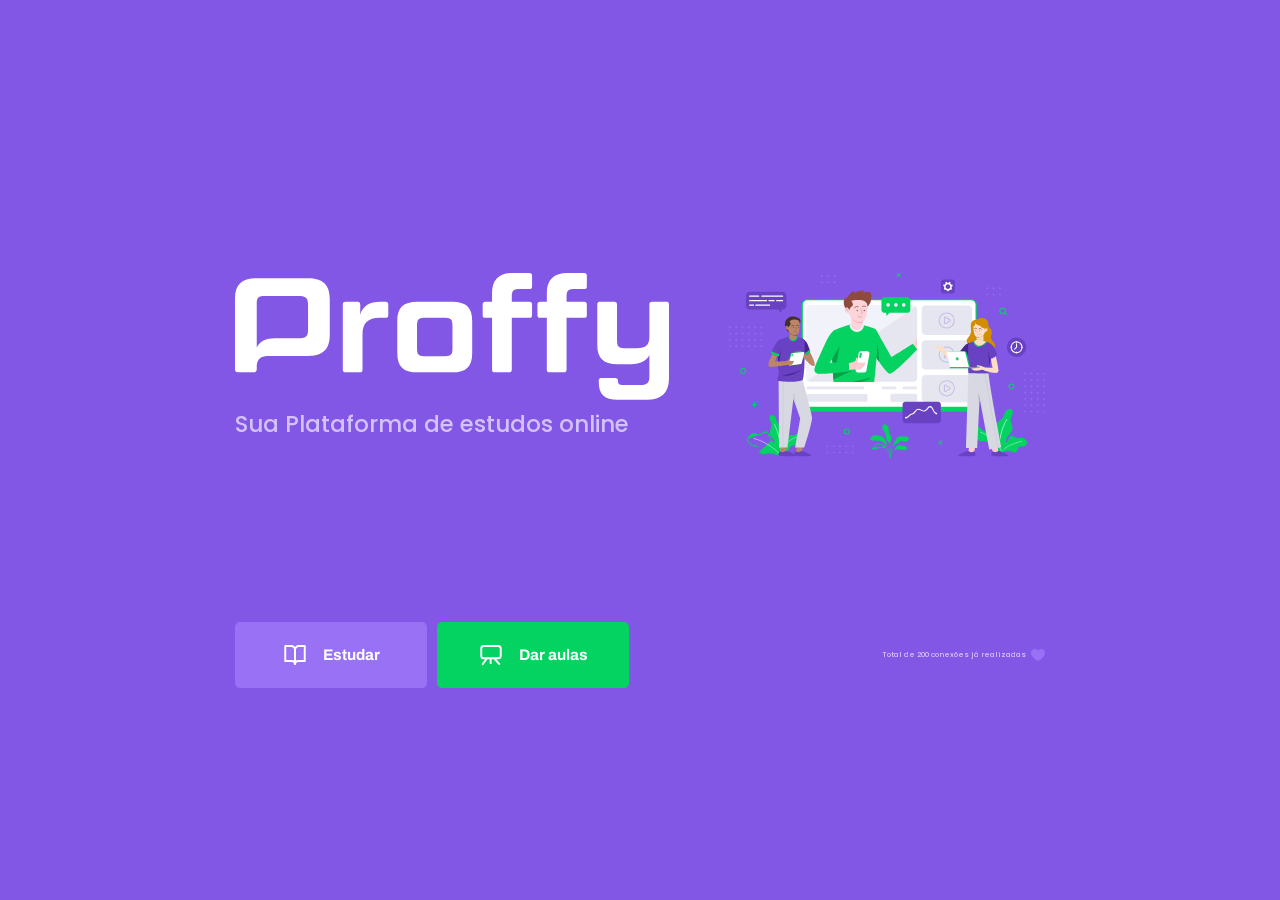
<file: index.html>
<!--
na tag <head> configurações do meu documento.

na tag body:Todo conteúdo visivél na página...
isso é uma tag <HTML>

hyperText
    HiperTexto
    <a>

        MArkup
            Marcação

        Language
            linguagem
-->

<!DOCTYPE html>
<html lang="pt_br">
<head>
    <meta charset="UTF-8">
    <meta name="viewport" content="width=device-width, initial-scale=1.0">
    <title>Proffy | Sua plataforma de estudo online</title>
    <link rel="stylesheet" href="/styles/main.css">
    <link rel="stylesheet" href="/styles/main.css">
    <link rel="stylesheet" href="/styles/partials/page-landing.css">
   
    <link href="https://fonts.googleapis.com/css2?family=Archivo:wght@400;700&amp;family=Poppins:wght@400;600&amp;display=swap" 
    rel="stylesheet">

</head>
<body id="page-landing">

    <div id="container" >
        <div class="logo-container">
            <img src="/images/logo.svg" alt="Proffy">
            <h2>Sua Plataforma de estudos online</h2>
        </div>

        <img class="hero-image" src="/images/landing.svg" alt="Plataforma 
        de Estudos">
            <div class="buttons-container">
                <a class="study" href="/study.html">
                    <img src="/images/icons/study.svg" alt="Estudar">
                    Estudar
                </a>
                <a class="give-classes" href="/give-classes.html">
                    <img src="/images/icons/give-classes.svg" alt="Dar aulas">
                    Dar aulas
                </a>
            </div>

        <p class="total-connections">
            Total de 200 conexões já realizadas
            <img src="/images/icons/purple-heart.svg" alt="coração roxo">
        </p>   
    </div>

    
    
  
</body>
</html>
</file>
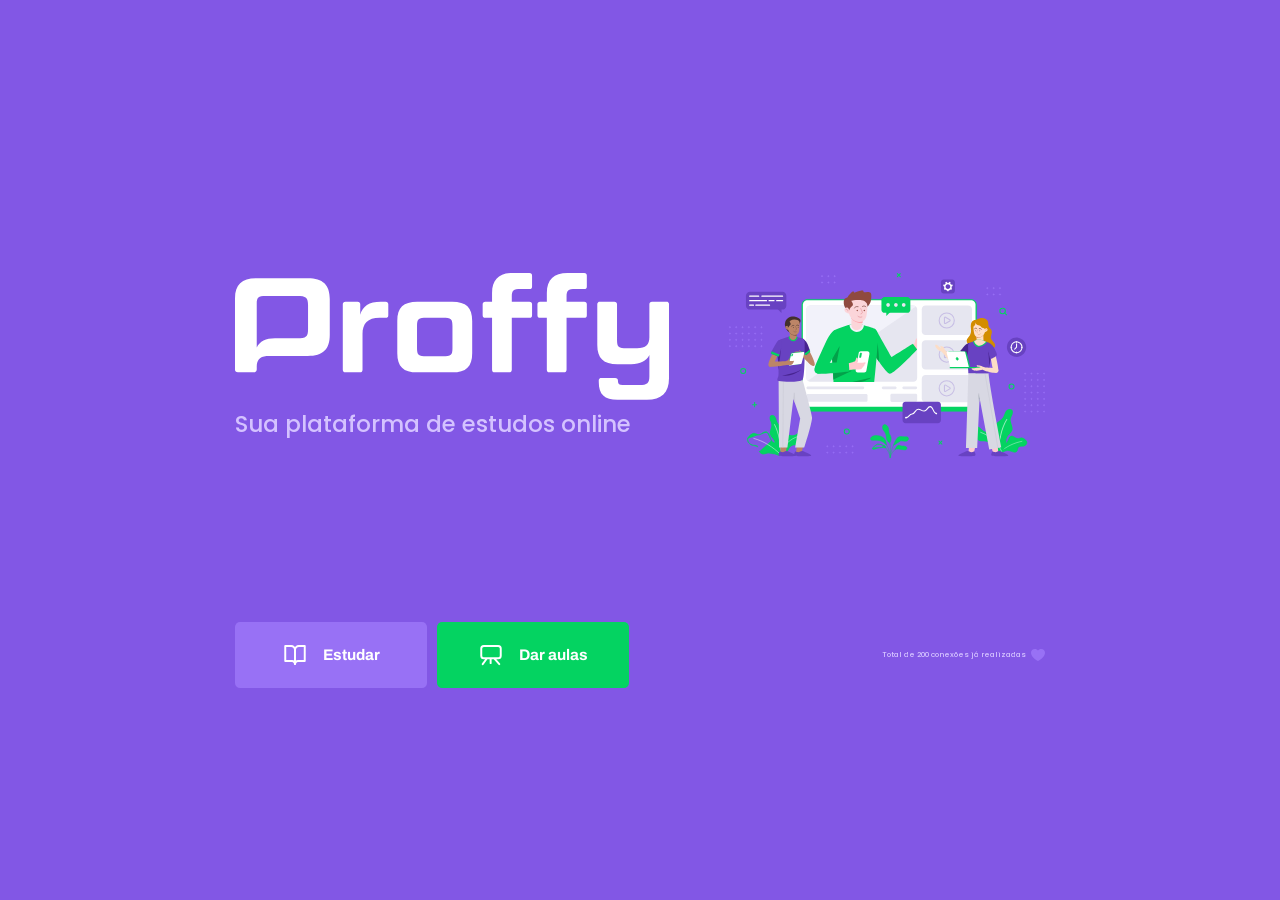
<file: src/views/index.html>
<!--Comentário-->
<!--HTML: HyperText Markup Language -->
<!--Dividido em duas tags, head and body-->
<!--head: Configurações do documento -->
<!--body: Todo conteúdo visivel deverá vim na tag body.-->

<!DOCTYPE html>
<html lang="pt_br">    <!--lang is an attribute (ex: en)-->
<head>
    <meta charset="UTF-8">
    <meta name="viewport" content="width=device-width, initial-scale=1.0"> <!--é o que 'permite' as configurações responsivas-->
    <meta name ="theme-color" content="#8257E5">
    <title>Proffy | Sua plataforma de estudos online</title>    
    <link rel="shortcut icon" href="/images/favicon.png" type "image/png">
    <link rel="stylesheet" href="/styles/main.css">
    <link rel="stylesheet" href="/styles/partials/page-landing.css">
    <link href="https://fonts.googleapis.com/css2?family=Archivo:wght@400;700&amp;family=Poppins:wght@400;600&amp;display=swap" rel="stylesheet">
</head>
<body id = "page-landing">
    
    <div id = "container">
        
        <div class="logo-container">
            <img src="/images/logo.svg" alt="Proffy">
            <h2>Sua plataforma de estudos online</h2>
        </div>

        <img class = "hero-image" src="/images/landing.svg" alt="Plataforma de Estudos">
           
        <div class="buttons-container">
            <a class="study" href="/study">
                <img src="/images/icons/study.svg" alt="Estudar">
                Estudar
            </a>
            <a class="give-classes" href="/give-classes">
                <img src="/images/icons/give-classes.svg" alt="Dar aulas">
                Dar aulas
            </a>
        </div>

        <p class="total-connections">
            Total de 200 conexões já realizadas
            <img src="/images/icons/purple-heart.svg" alt="Coração roxo" >
        </p>
    </div>
</body>
</html>
</file>
<file: styles/main.css>
/*-CSS - Cascading Style Sheet*/
:root {
    /* Variaveis do CSS */
    --color-background:#F0F0F7 ;
    --color-primary-lighter: #9871F5;
    --color-primary-light: #916BEA;
    --color-primary:#8257E5;
    --color-primary-dark: #774DD6;
    --color-primary-darker: #6842C2;
    --color-secondary: #04D361;
    --color-secondary-dark: #04BF58;
    --color-title-in-primary: #FFFFFF;
    --color-text-in-primary: #D4C2FF;
    --color-text-title: #32264D;
    --color-text-complement: #9C98A6;
    --color-text-base: #6A6180;
    --color-line-in-white: #E6E6F0;
    --color-input-background: #F8F8FC;
    --color-button-text: #FFFFFF;
    --color-box-base:#FFFFFF;
    --color-box-footer: #FAFAFC;
    --color-small-info:#C1BCCC;

    /*Tamanho da fonte padrão;16PX */
    font-size: 60%;
}

/**/
* {
    margin: 0;
    padding: 0;
    box-sizing: border-box;
}

html, 
body {
    height: 100vh;
}

body {
    background: var(--color-background);
    display: flex;
    align-items: center;
    justify-content: center;
}

body,
input,
button,
textarea {
    font: 500 1.6rem Poppins;
    color: var(--color-text-base);
}

#container {
    width: 90vh; /* width = largura*/
    max-width: 700px;
}
</file>
<file: styles/partials/page-landing.css>
:root {
    font-size: 40%;  /* modificaras medidas rem*/
}

#page-landing {
    background: var(--color-primary);
}
#page-landing #container {
    color: var(--color-text-in-primary);
}

.logo-container img {
    height: 10 rem;
}

.logo-container {
    text-align: center;
    margin-bottom:  3.2rem;
}

.logo-container h2 {
    font-weight: 500;
    font-size: 3.6rem;
    line-height:  4.6rem;
    margin-top: 0.8rem;
}

.hero-image {
    width: 100%;
}

.buttons-container {
    display: flex;
    justify-content: center;
    margin: 3.2rem 0;
}

.buttons-container a {
    width: 30rem;
    height: 10.4rem;
    border-radius: 0.8rem;
    margin-right: 1.6rem;

    font: 700 2.4rem Archivo;

    display: flex;
    align-items: center;
    justify-content: center;

    text-decoration: none;

    color: var(--color-button-text);
    transform: background 0.2s;

}

.buttons-container a img{
    width: 4rem;
    margin-right: 2.4rem;
}
.buttons-container a.study {
    background: var(--color-primary-lighter);
}

.buttons-container a.study:hover {
    background: var(--color-primary-light);
}

.buttons-container a.give-classes{
    background: var(--color-secondary);
    margin-right: 0;
}

.buttons-container a.give-classes:hover {
    background: var(--color-secondary-dark);
}

.total-connections {
    font-size: 1.8rem;
    display: flex;
    align-items: center;
    justify-content: center;
}

.total-connections img {
    margin-left: 0.8rem;
}

@media (min-width: 1100px) {
    #page-landing #container {
        max-width: 1100px;
        display: grid;
        grid-template-columns: 2fr 1fr 2fr;
        grid-template-rows: 350px 1fr;
        grid-template-areas:  
        "proffy image image"
        "button bttton texting";
        gap: 60px;
    }
    .logo-container {
        grid-area: proffy;
        text-align: initial;
        align-self: center;
    }

    .logo-container img {
        height: 127px;
        margin: 0;
    }

    .hero-image {
        grid-area:image;
        height: 350px;
    }

    .buttons-container{
        grid-area:button;
        justify-content: flex-start;

    }

    .total-connections{
        grid-area: texting;
        justify-self: end;
        font-size: 1.2rem;
    }
    

   
}
</file>
